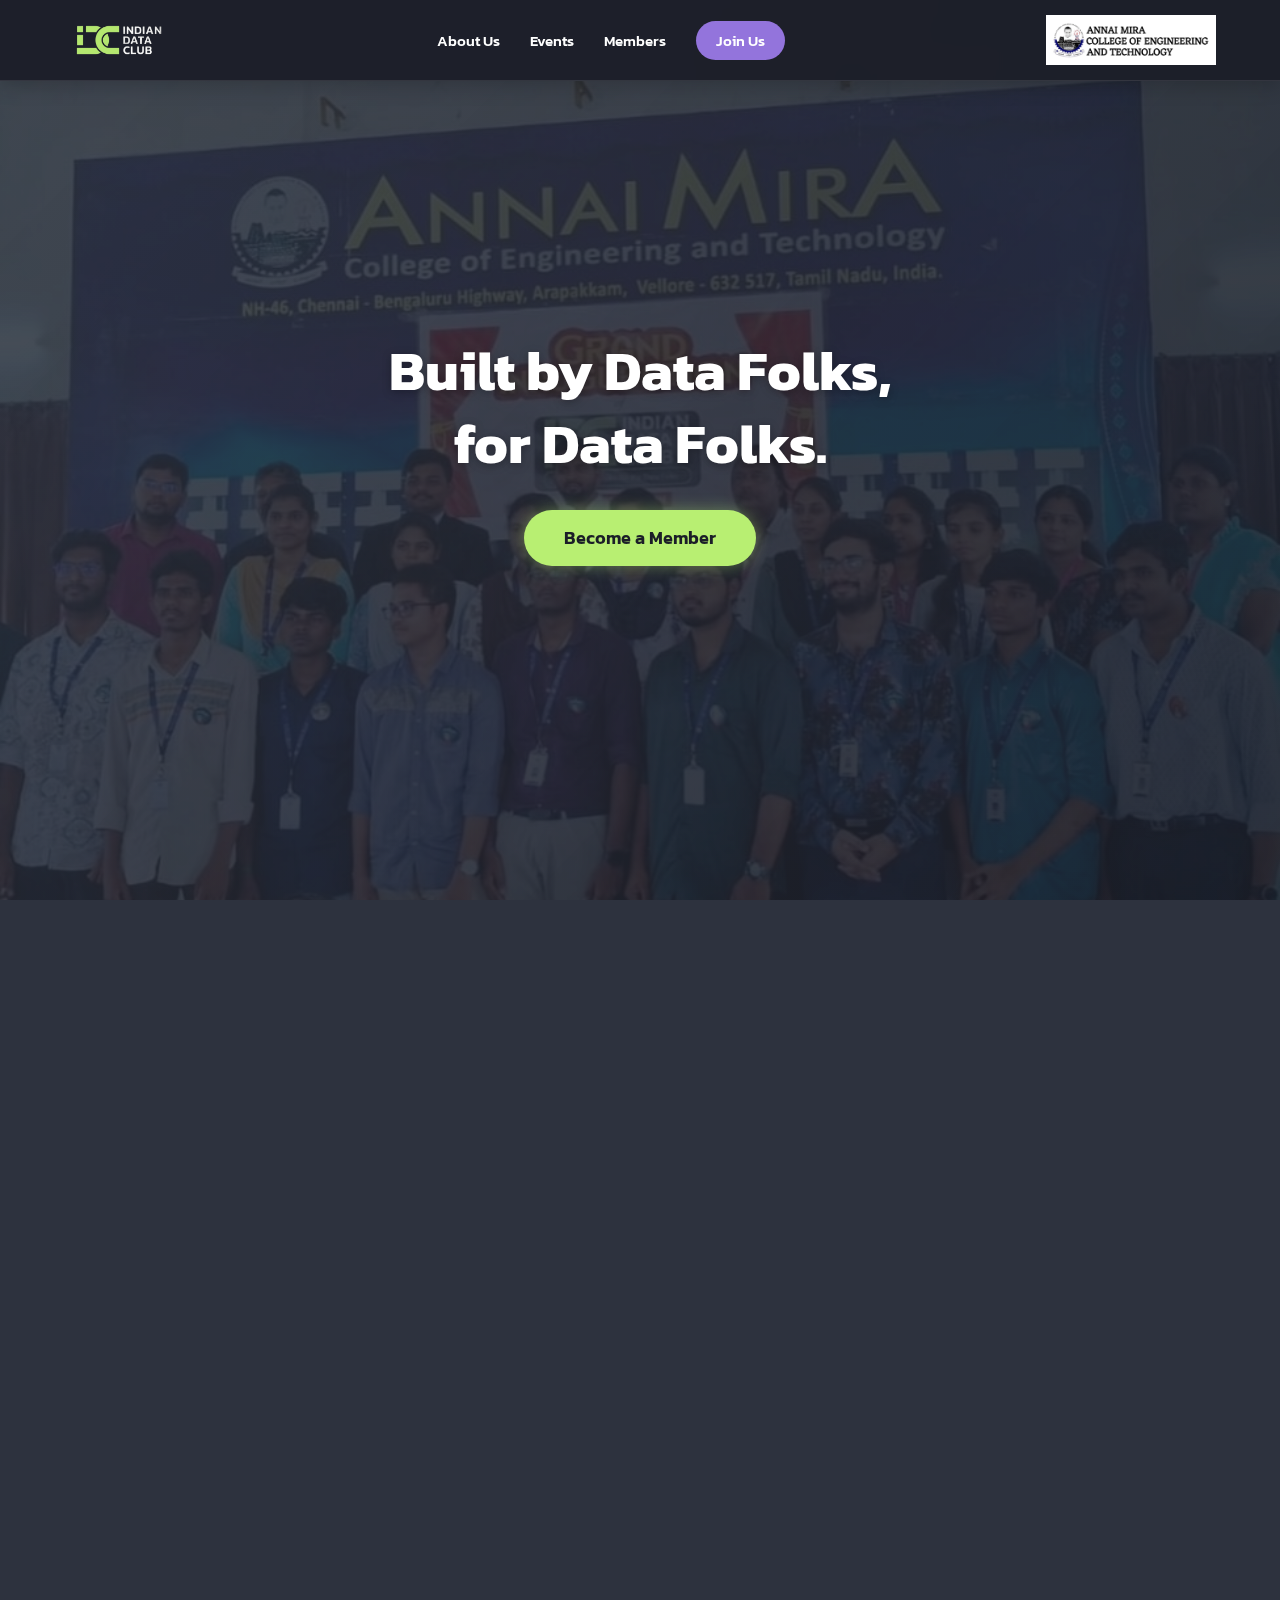
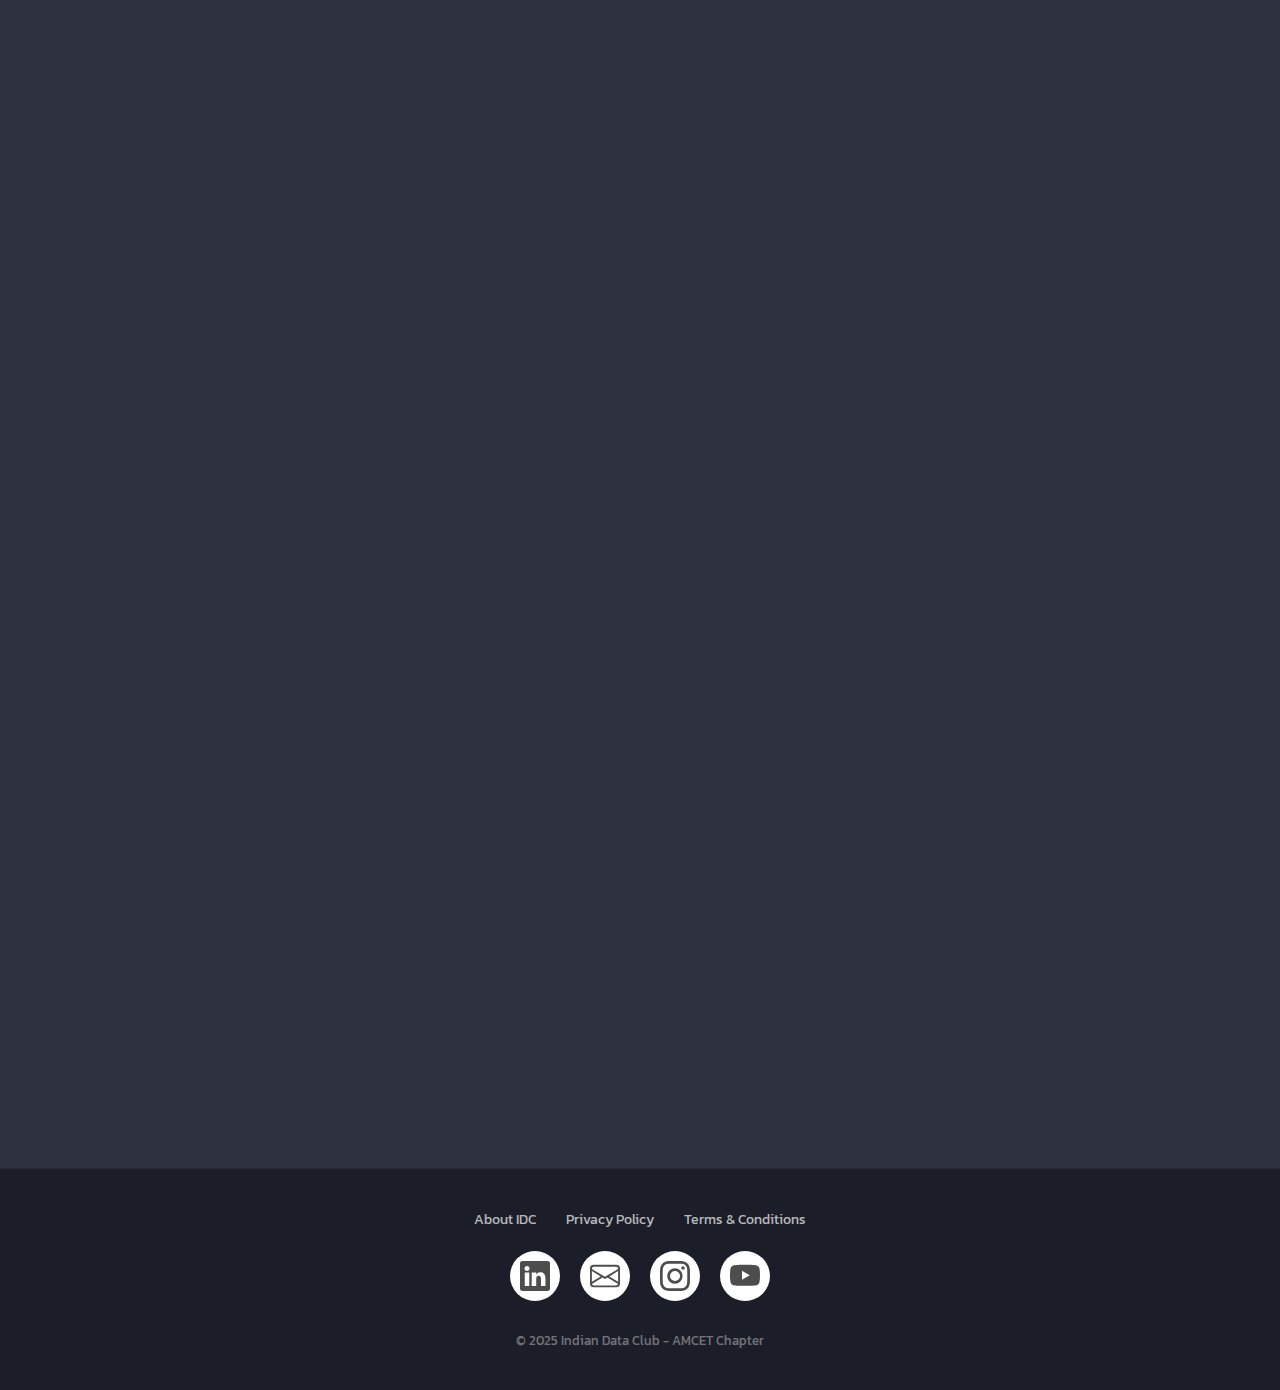
<file: index.html>
<!DOCTYPE html>
<html lang="en">

<head>
  <meta charset="UTF-8">
  <meta name="viewport" content="width=device-width, initial-scale=1.0">
  <title>IDC AMCET</title>
  <!-- Fonts -->
  <link rel="preconnect" href="https://fonts.googleapis.com">
  <link rel="preconnect" href="https://fonts.gstatic.com" crossorigin>
  <link href="https://fonts.googleapis.com/css2?family=Kanit:wght@300;400;500;700&display=swap" rel="stylesheet">
  <link rel="stylesheet" href="style.css">
</head>

<body>

  <!-- Navigation / Header -->
  <header id="main-header">
    <div class="header-container">
      <img src="main%20IDC%20log.png" alt="Indian Data Club Logo" class="brand-logo idc-logo">

      <nav class="floating-nav">
        <div class="menu-toggle" id="mobile-menu">
          <span class="bar"></span>
          <span class="bar"></span>
          <span class="bar"></span>
        </div>
        <ul class="nav-menu">
          <li><a href="#about">About Us</a></li>
          <li><a href="#events">Events</a></li>
          <li><a href="#members">Members</a></li>
          <li><a href="register.html" class="nav-cta">Join Us</a></li>
        </ul>
      </nav>

      <img src="clg%20log.jpg" alt="AMCET Logo" class="brand-logo clg-logo">
    </div>
  </header>

  <!-- Hero Section -->
  <section class="hero-section">
    <div class="hero-overlay"></div>
    <div class="hero-content">
      <h1 class="hero-title">Built by Data Folks,<br>for Data Folks.</h1>
      <a href="register.html" class="cta-button">Become a Member</a>
    </div>
  </section>

  <!-- About Section -->
  <section id="about" class="content-section fade-in-up" style="text-align: center;"> <!-- Centering title/text -->
    <div class="container">
      <h2 class="section-title">About Indian Data <span class="highlight-text">Club</span></h2>
      <p class="section-text" style="margin: 0 auto; text-align: left;">
        <!-- Keep paragraph left aligned or centered? Usually centered for this layout -->
        Indian Data Club is a community where data professionals and aspirants connect, learn, and grow together
        through discussions, events, and collaborative projects.
      </p>
    </div>
  </section>

  <!-- Announcement Section (Time Sensitive) -->
  <section id="announcement" class="content-section fade-in-up delay-100" style="display: none;">
    <!-- Hidden by default, JS reveals if active -->
    <div class="container">
      <h2 class="section-title">Latest <span class="highlight-text">Updates</span></h2>
      <div class="announcement-card">
        <div class="announcement-content">
          <h3>🚀 Upcoming Hackathon Registration Open!</h3>
          <p>Don't miss out on our biggest annual hackathon. Register now to secure your spot.</p>
          <div class="announcement-meta">
            <span class="expiry-date">Valid until: <span id="announce-date">Jan 10, 2026</span></span>
          </div>
        </div>
        <div class="announcement-actions">
          <a href="register.html" class="cta-button small">Register Now</a>
          <div class="tooltip-container">
            <div class="button-content">
              <span class="text">Share</span>
              <svg class="share-icon" xmlns="http://www.w3.org/2000/svg" viewBox="0 0 24 24" width="24" height="24">
                <path
                  d="M18 16.08c-.76 0-1.44.3-1.96.77L8.91 12.7c.05-.23.09-.46.09-.7s-.04-.47-.09-.7l7.05-4.11c.54.5 1.25.81 2.04.81 1.66 0 3-1.34 3-3s-1.34-3-3-3-3 1.34-3 3c0 .24.04.47.09.7L8.04 9.81C7.5 9.31 6.79 9 6 9c-1.66 0-3 1.34-3 3s1.34 3 3 3c.79 0 1.5-.31 2.04-.81l7.12 4.16c-.05.21-.08.43-.08.65 0 1.61 1.31 2.92 2.92 2.92s2.92-1.31 2.92-2.92c0-1.61-1.31-2.92-2.92-2.92zM18 4c.55 0 1 .45 1 1s-.45 1-1 1-1-.45-1-1 .45-1 1-1zM6 13c-.55 0-1-.45-1-1s.45-1 1-1 1 .45 1 1-.45 1-1 1zm12 7.02c-.55 0-1-.45-1-1s.45-1 1-1 1 .45 1 1-.45 1-1 1z">
                </path>
              </svg>
            </div>
            <div class="tooltip-content">
              <div class="social-icons">
                <a href="https://wa.me/?text=Check%20out%20IDC%20Happenings!" class="social-icon whatsapp"
                  target="_blank" aria-label="WhatsApp">
                  <svg xmlns="http://www.w3.org/2000/svg" viewBox="0 0 24 24" width="24" height="24">
                    <path
                      d="M17.472 14.382c-.297-.149-1.758-.867-2.03-.967-.273-.099-.471-.148-.67.15-.197.297-.767.966-.94 1.164-.173.199-.347.223-.644.075-.297-.15-1.255-.463-2.39-1.475-.883-.788-1.48-1.761-1.653-2.059-.173-.297-.018-.458.13-.606.134-.133.298-.347.446-.52.149-.174.198-.298.298-.497.099-.198.05-.371-.025-.52-.075-.149-.669-1.612-.916-2.207-.242-.579-.487-.5-.669-.51-.173-.008-.371-.01-.57-.01-.198 0-.52.074-.792.372-.272.297-1.04 1.016-1.04 2.479 0 1.462 1.065 2.875 1.213 3.074.149.198 2.096 3.2 5.077 4.487.709.306 1.262.489 1.694.625.712.227 1.36.195 1.871.118.571-.085 1.758-.719 2.006-1.413.248-.694.248-1.289.173-1.413-.074-.124-.272-.198-.57-.347m-5.421 7.403h-.004a9.87 9.87 0 01-5.031-1.378l-.361-.214-3.741.982.998-3.648-.235-.374a9.86 9.86 0 01-1.51-5.26c.001-5.45 4.436-9.884 9.888-9.884 2.64 0 5.122 1.03 6.988 2.898a9.825 9.825 0 012.893 6.994c-.003 5.45-4.437 9.884-9.885 9.884m8.413-18.297A11.815 11.815 0 0012.05 0C5.495 0 .16 5.335.157 11.892c0 2.096.547 4.142 1.588 5.945L.057 24l6.305-1.654a11.882 11.882 0 005.683 1.448h.005c6.554 0 11.89-5.335 11.893-11.893a11.821 11.821 0 00-3.48-8.413Z" />
                  </svg>
                </a>
                <a href="https://www.facebook.com/" class="social-icon facebook" target="_blank" aria-label="Facebook">
                  <svg xmlns="http://www.w3.org/2000/svg" viewBox="0 0 24 24" width="24" height="24">
                    <path
                      d="M24 12.073c0-6.627-5.373-12-12-12s-12 5.373-12 12c0 5.99 4.388 10.954 10.125 11.854v-8.385H7.078v-3.47h3.047V9.43c0-3.007 1.792-4.669 4.533-4.669 1.312 0 2.686.235 2.686.235v2.953H15.83c-1.491 0-1.956.925-1.956 1.874v2.25h3.328l-.532 3.47h-2.796v8.385C19.612 23.027 24 18.062 24 12.073z">
                    </path>
                  </svg>
                </a>
                <a href="https://www.linkedin.com/" class="social-icon linkedin" target="_blank" aria-label="LinkedIn">
                  <svg xmlns="http://www.w3.org/2000/svg" viewBox="0 0 24 24" width="24" height="24">
                    <path
                      d="M20.447 20.452h-3.554v-5.569c0-1.328-.027-3.037-1.852-3.037-1.853 0-2.136 1.445-2.136 2.939v5.667H9.351V9h3.414v1.561h.046c.477-.9 1.637-1.85 3.37-1.85 3.601 0 4.267 2.37 4.267 5.455v6.286zM5.337 7.433c-1.144 0-2.063-.926-2.063-2.065 0-1.138.92-2.063 2.063-2.063 1.14 0 2.064.925 2.064 2.063 0 1.139-.925 2.065-2.064 2.065zm1.782 13.019H3.555V9h3.564v11.452zM22.225 0H1.771C.792 0 0 .774 0 1.729v20.542C0 23.227.792 24 1.771 24h20.451C23.2 24 24 23.227 24 22.271V1.729C24 .774 23.2 0 22.222 0h.003z">
                    </path>
                  </svg>
                </a>
              </div>
            </div>
          </div>
        </div>
      </div>
    </div>
  </section>

  <!-- Events Section -->
  <section id="events" class="content-section fade-in-up delay-200">
    <div class="container">
      <h2 class="section-title"><span class="highlight-text">Events Gallery</span></h2>
    </div>

    <!-- Gallery Window -->
    <div class="gallery-layout-container">
      <div class="interactive-gallery-window" id="gallery-window-home">
        <div class="interactive-gallery-grid" id="gallery-grid-home">
          <!-- Unique Events -->
          <div class="gallery-card" data-event-title="Workshop Alpha"
            data-event-desc="A deep dive into fundamental data structures and algorithmic complexity.">
            <img src="1.jpg" alt="Workshop Alpha" class="card-image">
            <div class="card-number">1</div>
          </div>
          <div class="gallery-card" data-event-title="Lab Beta"
            data-event-desc="Building robust backend systems with modern microservices architecture.">
            <img src="2.jpg" alt="Lab Beta" class="card-image">
            <div class="card-number">2</div>
          </div>
          <div class="gallery-card" data-event-title="Session Gamma"
            data-event-desc="Exploring the ethical implications of artificial intelligence in society.">
            <img src="3.jpg" alt="Session Gamma" class="card-image">
            <div class="card-number">3</div>
          </div>
          <div class="gallery-card" data-event-title="Summit Delta"
            data-event-desc="Annual gathering of the brightest minds in data science and engineering.">
            <img src="4.jpg" alt="Summit Delta" class="card-image">
            <div class="card-number">4</div>
          </div>
          <div class="gallery-card" data-event-title="Workshop Epsilon"
            data-event-desc="Hands-on training session for scalable cloud infrastructure.">
            <img src="5.jpg" alt="Workshop Epsilon" class="card-image">
            <div class="card-number">5</div>
          </div>
          <div class="gallery-card" data-event-title="Talk Zeta"
            data-event-desc="A visionary talk on the future of decentralised data networks.">
            <img src="6.jpg" alt="Talk Zeta" class="card-image">
            <div class="card-number">6</div>
          </div>
          <div class="gallery-card" data-event-title="Event Eta"
            data-event-desc="Collaborative hackathon solving real-world climate data challenges.">
            <img src="img1.jpg" alt="Event Eta" class="card-image">
            <div class="card-number">7</div>
          </div>
          <div class="gallery-card" data-event-title="Session Theta"
            data-event-desc="Introduction to quantum computing and its impact on cryptography.">
            <img src="img2.jpg" alt="Session Theta" class="card-image">
            <div class="card-number">8</div>
          </div>
          <div class="gallery-card" data-event-title="Summit Iota"
            data-event-desc="Strategic summit for industry leaders in big data analytics.">
            <img src="img3.jpg" alt="Summit Iota" class="card-image">
            <div class="card-number">9</div>
          </div>
        </div>

        <!-- Scroll Indicator -->
        <div class="scroll-indicator" id="scroll-indicator">
          <span class="arrow-down"></span>
        </div>
      </div>

      <div class="event-info-side-panel" id="event-side-panel">
        <div class="side-panel-content" style="height: 100%; display: flex; flex-direction: column;">

          <div class="tracker-container noselect event-container-mode" style="flex: 1; perspective: 800px;">
            <div class="tracker-canvas">
              <div class="tr tr-1"></div>
              <div class="tr tr-2"></div>
              <div class="tr tr-3"></div>
              <div class="tr tr-4"></div>
              <div class="tr tr-5"></div>
              <div class="tr tr-6"></div>
              <div class="tr tr-7"></div>
              <div class="tr tr-8"></div>
              <div class="tr tr-9"></div>
              <div class="tr tr-10"></div>
              <div class="tr tr-11"></div>
              <div class="tr tr-12"></div>
              <div class="tr tr-13"></div>
              <div class="tr tr-14"></div>
              <div class="tr tr-15"></div>
              <div class="tr tr-16"></div>
              <div class="tr tr-17"></div>
              <div class="tr tr-18"></div>
              <div class="tr tr-19"></div>
              <div class="tr tr-20"></div>
              <div class="tr tr-21"></div>
              <div class="tr tr-22"></div>
              <div class="tr tr-23"></div>
              <div class="tr tr-24"></div>
              <div class="tr tr-25"></div>
              <div class="tracker-card event-card-mode">
                <h2 id="panel-event-title">Select an Event</h2>
                <p id="panel-event-desc">Hover over a card to see details about the event.</p>
                <div class="panel-image-container">
                  <img src="img1.jpg" id="panel-event-image" alt="Event Image">
                </div>
              </div>
            </div>
          </div>

          <a href="happenings.html" class="cta-button" style="margin-top: 15px; position: relative; z-index: 201;">View
            Full Gallery</a>
        </div>
      </div>
    </div>
  </section>

  <!-- Members Section -->
  <section id="members" class="content-section fade-in-up delay-300" style="text-align: center;">
    <div class="container">
      <h2 class="section-title">Key <span class="highlight-text">Members</span></h2>
      <div class="members-grid">
        <div class="member-card-new">
          <div class="imge">
            <div class="Usericon">
              <img src="prudhvibro.jfif" alt="Prudhvi Narayana Bandaru">
            </div>
            <p class="UserName">P.N. Bandaru</p>
            <p class="Id">Founder</p>
          </div>
          <div class="Description">
            Visionary leader and founder of Indian Data Club at AMCET. Focused on building a strong data community.
          </div>
          <div class="social-media">
            <a href="https://linkedin.com/" aria-label="LinkedIn">
              <svg viewBox="0 0 448 512" xmlns="http://www.w3.org/2000/svg">
                <path
                  d="M100.28 448H7.4V148.9h92.88zM53.79 108.1C24.09 108.1 0 83.5 0 53.8a53.79 53.79 0 0 1 107.58 0c0 29.7-24.1 54.3-53.79 54.3zM447.9 448h-92.68V302.4c0-34.7-.7-79.2-48.29-79.2-48.29 0-55.69 37.7-55.69 76.7V448h-92.78V148.9h89.08v40.8h1.3c12.4-23.5 42.69-48.3 87.88-48.3 94 0 111.28 61.9 111.28 142.3V448z">
                </path>
              </svg>
            </a>
            <a href="https://facebook.com/" aria-label="Facebook">
              <svg viewBox="0 0 512 512" xmlns="http://www.w3.org/2000/svg">
                <path
                  d="M504 256C504 119 393 8 256 8S8 119 8 256c0 123.78 90.69 226.38 209.25 245V327.69h-63V256h63v-54.64c0-62.15 37-96.48 93.67-96.48 27.14 0 55.52 4.84 55.52 4.84v61h-31.28c-30.8 0-40.41 19.12-40.41 38.73V256h68.78l-11 71.69h-57.78V501C413.31 482.38 504 379.78 504 256z">
                </path>
              </svg>
            </a>
          </div>
        </div>

        <div class="member-card-new">
          <div class="imge">
            <div class="Usericon">
              <img src="prasanthsir.jfif" alt="Prasanth Ram R">
            </div>
            <p class="UserName">Prasanth Ram</p>
            <p class="Id">Director</p>
          </div>
          <div class="Description">
            Guiding the club's strategic direction and fostering engagement with industry experts.
          </div>
          <div class="social-media">
            <a href="https://linkedin.com/" aria-label="LinkedIn">
              <svg viewBox="0 0 448 512" xmlns="http://www.w3.org/2000/svg">
                <path
                  d="M100.28 448H7.4V148.9h92.88zM53.79 108.1C24.09 108.1 0 83.5 0 53.8a53.79 53.79 0 0 1 107.58 0c0 29.7-24.1 54.3-53.79 54.3zM447.9 448h-92.68V302.4c0-34.7-.7-79.2-48.29-79.2-48.29 0-55.69 37.7-55.69 76.7V448h-92.78V148.9h89.08v40.8h1.3c12.4-23.5 42.69-48.3 87.88-48.3 94 0 111.28 61.9 111.28 142.3V448z">
                </path>
              </svg>
            </a>
            <a href="https://facebook.com/" aria-label="Facebook">
              <svg viewBox="0 0 512 512" xmlns="http://www.w3.org/2000/svg">
                <path
                  d="M504 256C504 119 393 8 256 8S8 119 8 256c0 123.78 90.69 226.38 209.25 245V327.69h-63V256h63v-54.64c0-62.15 37-96.48 93.67-96.48 27.14 0 55.52 4.84 55.52 4.84v61h-31.28c-30.8 0-40.41 19.12-40.41 38.73V256h68.78l-11 71.69h-57.78V501C413.31 482.38 504 379.78 504 256z">
                </path>
              </svg>
            </a>
          </div>
        </div>

        <div class="member-card-new">
          <div class="imge">
            <div class="Usericon">
              <img src="pavithra.png" alt="Pavithra">
            </div>
            <p class="UserName">Pavithra</p>
            <p class="Id">Faculty Advisor</p>
          </div>
          <div class="Description">
            Providing academic mentorship and bridging the gap between students and the faculty body.
          </div>
          <div class="social-media">
            <a href="https://linkedin.com/" aria-label="LinkedIn">
              <svg viewBox="0 0 448 512" xmlns="http://www.w3.org/2000/svg">
                <path
                  d="M100.28 448H7.4V148.9h92.88zM53.79 108.1C24.09 108.1 0 83.5 0 53.8a53.79 53.79 0 0 1 107.58 0c0 29.7-24.1 54.3-53.79 54.3zM447.9 448h-92.68V302.4c0-34.7-.7-79.2-48.29-79.2-48.29 0-55.69 37.7-55.69 76.7V448h-92.78V148.9h89.08v40.8h1.3c12.4-23.5 42.69-48.3 87.88-48.3 94 0 111.28 61.9 111.28 142.3V448z">
                </path>
              </svg>
            </a>
            <a href="https://facebook.com/" aria-label="Facebook">
              <svg viewBox="0 0 512 512" xmlns="http://www.w3.org/2000/svg">
                <path
                  d="M504 256C504 119 393 8 256 8S8 119 8 256c0 123.78 90.69 226.38 209.25 245V327.69h-63V256h63v-54.64c0-62.15 37-96.48 93.67-96.48 27.14 0 55.52 4.84 55.52 4.84v61h-31.28c-30.8 0-40.41 19.12-40.41 38.73V256h68.78l-11 71.69h-57.78V501C413.31 482.38 504 379.78 504 256z">
                </path>
              </svg>
            </a>
          </div>
        </div>
      </div>

      <div style="text-align: center; margin-top: 40px;">
        <a href="members.html" class="cta-button" style="padding: 12px 30px; font-size: 1rem;">Explore more
          members</a>
      </div>
    </div>
  </section>

  <!-- Footer -->
  <footer class="main-footer">
    <div class="container footer-content">
      <div class="footer-links">
        <a href="#about">About IDC</a>
        <a href="#privacy">Privacy Policy</a>
        <a href="#terms">Terms & Conditions</a>
      </div>

      <ul class="example-2">
        <li class="icon-content">
          <a href="https://linkedin.com/" aria-label="LinkedIn" data-social="linkedin">
            <div class="filled"></div>
            <svg xmlns="http://www.w3.org/2000/svg" width="16" height="16" fill="currentColor" class="bi bi-linkedin"
              viewBox="0 0 16 16" xml:space="preserve">
              <path
                d="M0 1.146C0 .513.526 0 1.175 0h13.65C15.474 0 16 .513 16 1.146v13.708c0 .633-.526 1.146-1.175 1.146H1.175C.526 16 0 15.487 0 14.854zm4.943 12.248V6.169H2.542v7.225zm-1.2-8.212c.837 0 1.358-.554 1.358-1.248-.015-.709-.52-1.248-1.342-1.248S2.4 3.226 2.4 3.934c0 .694.521 1.248 1.327 1.248zm4.908 8.212V9.359c0-.216.016-.432.08-.586.173-.431.568-.878 1.232-.878.869 0 1.216.662 1.216 1.634v3.865h2.401V9.25c0-2.22-1.184-3.252-2.764-3.252-1.274 0-1.845.7-2.165 1.193v.025h-.016l.016-.025V6.169h-2.4c.03.678 0 7.225 0 7.225z"
                fill="currentColor"></path>
            </svg>
          </a>
          <div class="tooltip">LinkedIn</div>
        </li>
        <li class="icon-content">
          <a href="mailto:amcetidc@gmail.com" aria-label="Email" data-social="email">
            <div class="filled" style="background-color: var(--highlight-color);"></div>
            <svg xmlns="http://www.w3.org/2000/svg" width="16" height="16" fill="currentColor" class="bi bi-envelope"
              viewBox="0 0 16 16">
              <path
                d="M0 4a2 2 0 0 1 2-2h12a2 2 0 0 1 2 2v8a2 2 0 0 1-2 2H2a2 2 0 0 1-2-2V4Zm2-1a1 1 0 0 0-1 1v.217l7 4.2 7-4.2V4a1 1 0 0 0-1-1H2Zm13 2.383-4.708 2.825L15 11.105V5.383Zm-.034 6.876-5.64-3.471L8 9.583l-1.326-.795-5.64 3.47A1 1 0 0 0 2 13h12a1 1 0 0 0 .966-.741ZM1 11.105l4.708-2.897L1 5.383v5.722Z" />
            </svg>
          </a>
          <div class="tooltip">Email</div>
        </li>
        <li class="icon-content">
          <a href="https://www.instagram.com/idc.amcet?igsh=bmc3OWcxMGJ1ZG1u" aria-label="Instagram"
            data-social="instagram" target="_blank">
            <div class="filled"></div>
            <svg xmlns="http://www.w3.org/2000/svg" width="16" height="16" fill="currentColor" class="bi bi-instagram"
              viewBox="0 0 16 16" xml:space="preserve">
              <path
                d="M8 0C5.829 0 5.556.01 4.703.048 3.85.088 3.269.222 2.76.42a3.9 3.9 0 0 0-1.417.923A3.9 3.9 0 0 0 .42 2.76C.222 3.268.087 3.85.048 4.7.01 5.555 0 5.827 0 8.001c0 2.172.01 2.444.048 3.297.04.852.174 1.433.372 1.942.205.526.478.972.923 1.417.444.445.89.719 1.416.923.51.198 1.09.333 1.942.372C5.555 15.99 5.827 16 8 16s2.444-.01 3.298-.048c.851-.04 1.434-.174 1.943-.372a3.9 3.9 0 0 0 1.416-.923c.445-.445.718-.891.923-1.417.197-.509.332-1.09.372-1.942C15.99 10.445 16 10.173 16 8s-.01-2.445-.048-3.299c-.04-.851-.175-1.433-.372-1.941a3.9 3.9 0 0 0-.923-1.417A3.9 3.9 0 0 0 13.24.42c-.51-.198-1.092-.333-1.943-.372C10.443.01 10.172 0 7.998 0zm-.717 1.442h.718c2.136 0 2.389.007 3.232.046.78.035 1.204.166 1.486.275.373.145.64.319.92.599s.453.546.598.92c.11.281.24.705.275 1.485.039.843.047 1.096.047 3.231s-.008 2.389-.047 3.232c-.035.78-.166 1.203-.275 1.485a2.5 2.5 0 0 1-.599.919c-.28.28-.546.453-.92.598-.28.11-.704.24-1.485.276-.843.038-1.096.047-3.232.047s-2.39-.009-3.233-.047c-.78-.036-1.203-.166-1.485-.276a2.5 2.5 0 0 1-.92-.598 2.5 2.5 0 0 1-.6-.92c-.109-.281-.24-.705-.275-1.485-.038-.843-.046-1.096-.046-3.233s.008-2.388.046-3.231c.036-.78.166-1.204.276-1.486.145-.373.319-.64.599-.92s.546-.453.92-.598c.282-.11.705-.24 1.485-.276.738-.034 1.024-.044 2.515-.045zm4.988 1.328a.96.96 0 1 0 0 1.92.96.96 0 0 0 0-1.92m-4.27 1.122a4.109 4.109 0 1 0 0 8.217 4.109 4.109 0 0 0 0-8.217m0 1.441a2.667 2.667 0 1 1 0 5.334 2.667 2.667 0 0 1 0-5.334"
                fill="currentColor"></path>
            </svg>
          </a>
          <div class="tooltip">Instagram</div>
        </li>
        <li class="icon-content">
          <a href="https://youtube.com/" aria-label="Youtube" data-social="youtube">
            <div class="filled"></div>
            <svg xmlns="http://www.w3.org/2000/svg" width="16" height="16" fill="currentColor" class="bi bi-youtube"
              viewBox="0 0 16 16" xml:space="preserve">
              <path
                d="M8.051 1.999h.089c.822.003 4.987.033 6.11.335a2.01 2.01 0 0 1 1.415 1.42c.101.38.172.883.22 1.402l.01.104.022.26.008.104c.065.914.073 1.77.074 1.957v.075c-.001.194-.01 1.108-.082 2.06l-.008.105-.009.104c-.05.572-.124 1.14-.235 1.558a2.01 2.01 0 0 1-1.415 1.42c-1.16.312-5.569.334-6.18.335h-.142c-.309 0-1.587-.006-2.927-.052l-.17-.006-.087-.004-.171-.007-.171-.007c-1.11-.049-2.167-.128-2.654-.26a2.01 2.01 0 0 1-1.415-1.419c-.111-.417-.185-.986-.235-1.558L.09 9.82l-.008-.104A31 31 0 0 1 0 7.68v-.123c.002-.215.01-.958.064-1.778l.007-.103.003-.052.008-.104.022-.26.01-.104c.048-.519.119-1.023.22-1.402a2.01 2.01 0 0 1 1.415-1.42c.487-.13 1.544-.21 2.654-.26l.17-.007.172-.006.086-.003.171-.007A100 100 0 0 1 7.858 2zM6.4 5.209v4.818l4.157-2.408z"
                fill="currentColor"></path>
            </svg>
          </a>
          <div class="tooltip">Youtube</div>
        </li>
      </ul>
      <p class="copyright">&copy; 2025 Indian Data Club - AMCET Chapter</p>
    </div>
  </footer>

  <script src="script.js"></script>
</body>


</html>
</file>
<file: style.css>
/* CSS Reset & Variables */
:root {
    --bg-color: #2D323E;
    --base-color: #1B1E28;
    --highlight-color: #B8EF72;
    --accent-color: #9374DC;
    --text-color: #FFFFFF;

    --font-primary: 'Kanit', sans-serif;

    --spacing-sm: 10px;
    --spacing-md: 20px;
    --spacing-lg: 40px;
    --spacing-xl: 80px;
}

* {
    margin: 0;
    padding: 0;
    box-sizing: border-box;
}

body {
    background-color: var(--bg-color);
    color: var(--text-color);
    font-family: var(--font-primary);
    line-height: 1.5;
    overflow-x: hidden;
}

a {
    text-decoration: none;
    color: var(--text-color);
    transition: color 0.3s ease;
}

ul {
    list-style: none;
}

/* Typography */
h1,
h2,
h3 {
    font-weight: 700;
    line-height: 1.3;
}

h1 {
    font-size: 3.5rem;
}

h2 {
    font-size: 2.5rem;
    color: var(--text-color);
    /* Changed to white */
    margin-bottom: var(--spacing-md);
}

.section-title {
    text-align: center;
    position: relative;
    display: inline-block;
}

/* Highlight class for the green text and brush underline */
.highlight-text {
    color: var(--highlight-color);
    position: relative;
    display: inline-block;
    z-index: 1;
}

.highlight-text::after {
    content: '';
    position: absolute;
    bottom: -5px;
    /* Adjust as needed */
    left: 0;
    width: 100%;
    height: 15px;
    /* Height of the brush stroke */
    z-index: -1;
    background-repeat: no-repeat;
    background-size: 100% 100%;
    /* Simple SVG Brush Stroke Simulation */
    background-image: url("data:image/svg+xml,%3Csvg viewBox='0 0 200 20' preserveAspectRatio='none' xmlns='http://www.w3.org/2000/svg'%3E%3Cpath d='M5,15 Q50,20 90,12 T190,8' stroke='%23B8EF72' stroke-width='5' fill='none' stroke-linecap='round' /%3E%3C/svg%3E");
}

p {
    font-weight: 400;
    font-size: 1.1rem;
    color: rgba(255, 255, 255, 0.9);
}

/* Header & Navigation */
/* Header & Navigation */
#main-header {
    position: fixed;
    top: 0;
    left: 0;
    width: 100%;
    z-index: 1000;
    display: flex;
    align-items: center;
    padding: 15px 5%;
    background: rgba(27, 30, 40, 0.95);
    backdrop-filter: blur(12px);
    border-bottom: 1px solid rgba(255, 255, 255, 0.1);
    box-shadow: 0 4px 20px rgba(0, 0, 0, 0.2);
    transition: all 0.3s ease;
}

.header-container {
    display: flex;
    align-items: center;
    justify-content: space-between;
    width: 100%;
    max-width: 1400px;
    /* Limit content width on very large screens */
    margin: 0 auto;
}

.brand-logo {
    height: 50px;
    width: auto;
    object-fit: contain;
}

/* Nav Container - Reset floating styles */
.floating-nav {
    background: transparent;
    padding: 0;
    border: none;
    box-shadow: none;
    border-radius: 0;
}

.floating-nav:hover {
    background: transparent;
    transform: none;
    box-shadow: none;
}

.floating-nav ul {
    display: flex;
    gap: 30px;
    align-items: center;
}

.floating-nav a {
    font-weight: 500;
    font-size: 0.95rem;
    position: relative;
}

.floating-nav a:hover {
    color: var(--highlight-color);
}

.nav-cta {
    background-color: var(--accent-color);
    padding: 8px 20px;
    border-radius: 20px;
    color: white !important;
    transition: background-color 0.3s ease, transform 0.2s ease;
}

.nav-cta:hover {
    background-color: #7a5bc5;
    /* Slightly darker purple */
    transform: scale(1.05);
}

/* Hero Section */
.hero-section {
    height: 100vh;
    width: 100%;
    position: relative;
    display: flex;
    align-items: center;
    justify-content: center;
    /* Centered visually for impact */
    text-align: center;
    background-image: url('IMG-20250825-WA0075.jpg');
    /* Using the larger PNG */
    background-size: cover;
    background-position: center;
    background-repeat: no-repeat;
}

/* Fallback/Overlay if image is busy */
.hero-overlay {
    position: absolute;
    top: 0;
    left: 0;
    width: 100%;
    height: 100%;
    background: linear-gradient(135deg, rgba(45, 50, 62, 0.85) 0%, rgba(27, 30, 40, 0.9) 100%);
    z-index: 1;
}

.hero-content {
    position: relative;
    z-index: 2;
    max-width: 800px;
    padding: 0 20px;
    animation: fadeInUp 1s ease-out;
}

.hero-title {
    font-weight: 700;
    margin-bottom: 30px;
    text-shadow: 0 2px 10px rgba(0, 0, 0, 0.3);
}

.cta-button {
    display: inline-block;
    background-color: var(--highlight-color);
    color: var(--base-color);
    /* Dark text on lime green */
    font-weight: 600;
    padding: 15px 40px;
    border-radius: 50px;
    font-size: 1.1rem;
    box-shadow: 0 0 15px rgba(184, 239, 114, 0.4);
    transition: all 0.3s ease;
}

.cta-button:hover {
    background-color: #a3d965;
    transform: translateY(-3px);
    box-shadow: 0 0 25px rgba(184, 239, 114, 0.6);
    color: var(--base-color);
}

/* Content Sections */
.content-section {
    padding: var(--spacing-xl) 20px;
    background-color: var(--bg-color);
}

.container {
    max-width: 1200px;
    margin: 0 auto;
}

.section-text {
    max-width: 800px;
    font-size: 1.25rem;
    line-height: 1.6;
}

/* Footer */
.main-footer {
    background-color: var(--base-color);
    padding: var(--spacing-lg) 20px;
    margin-top: auto;
    border-top: 1px solid rgba(255, 255, 255, 0.05);
}

.footer-content {
    display: flex;
    flex-direction: column;
    align-items: center;
    gap: 20px;
    text-align: center;
}

.footer-links {
    display: flex;
    gap: 30px;
    flex-wrap: wrap;
    justify-content: center;
}

.footer-links a {
    color: rgba(255, 255, 255, 0.7);
    font-size: 0.9rem;
}

.footer-links a:hover {
    color: var(--highlight-color);
}

.copyright {
    color: rgba(255, 255, 255, 0.4);
    font-size: 0.8rem;
    margin-top: 10px;
}

/* Animations */
@keyframes fadeInUp {
    from {
        opacity: 0;
        transform: translateY(30px);
    }

    to {
        opacity: 1;
        transform: translateY(0);
    }
}

/* Responsive */
/* Responsive Mobile Menu */
.menu-toggle {
    display: none;
    cursor: pointer;
    flex-direction: column;
    gap: 5px;
}

.bar {
    display: block;
    width: 25px;
    height: 3px;
    background-color: var(--text-color);
    border-radius: 3px;
    transition: all 0.3s ease;
}

@media (max-width: 768px) {
    #main-header {
        padding: 10px 20px;
    }

    .header-container {
        justify-content: space-between;
        /* Ensure specific items aligned correctly */
    }

    /* Reorder for Mobile: Logo(1) - College(2) - Menu(3) */
    .idc-logo {
        order: 1;
    }

    .clg-logo {
        order: 2;
        margin-right: 60px;
        /* Reduced from 600px to prevent pushing off-screen */
        margin-left: 15px;
        height: 50px;
        /* Increased from 40px for better visibility */
    }

    /* Push toggle to far right */
    .floating-nav {
        order: 3;
    }

    .brand-logo {
        height: 40px;
        /* Slightly smaller logos on mobile */
    }

    .menu-toggle {
        display: flex;
    }

    /* Hide the list by default on mobile */
    .floating-nav .nav-menu {
        display: none;
        flex-direction: column;
        position: fixed;
        /* Fixed to viewport */
        top: 70px;
        /* Below fixed header */
        left: 0;
        width: 100%;
        background: rgba(27, 30, 40, 0.98);
        backdrop-filter: blur(15px);
        padding: 20px 0;
        border-bottom: 1px solid rgba(255, 255, 255, 0.1);
        z-index: 1001;
        /* Ensure it's above everything */
        box-shadow: 0 10px 30px rgba(0, 0, 0, 0.5);
        max-width: none;
        /* Reset max-width */
        border-radius: 0;
        /* Full width means no corners usually */
        transform: none;
        /* Reset center transform */
    }

    .floating-nav .nav-menu li {
        width: 100%;
        text-align: center;
        padding: 15px 0;
    }

    .floating-nav .nav-menu.active {
        display: flex;
        animation: slideDownMobile 0.3s ease forwards;
    }

    @keyframes slideDownMobile {
        from {
            opacity: 0;
            transform: translateY(-20px);
        }

        to {
            opacity: 1;
            transform: translateY(0);
        }
    }

    .nav-menu li {
        width: 100%;
        text-align: center;
        padding: 15px 0;
        border-bottom: 1px solid rgba(255, 255, 255, 0.05);
    }

    .nav-menu li:last-child {
        border-bottom: none;
        padding-top: 20px;
    }

    /* Hamburger Animation when Active */
    .menu-toggle.active .bar:nth-child(1) {
        transform: translateY(8px) rotate(45deg);
    }

    .menu-toggle.active .bar:nth-child(2) {
        opacity: 0;
    }

    .menu-toggle.active .bar:nth-child(3) {
        transform: translateY(-8px) rotate(-45deg);
    }
}

@keyframes slideDown {
    from {
        opacity: 0;
        transform: translateX(-50%) translateY(-20px);
    }

    to {
        opacity: 1;
        transform: translateX(-50%) translateY(0);
    }
}

/* Members Section */
.members-grid {
    display: grid;
    grid-template-columns: repeat(auto-fit, minmax(220px, 1fr));
    /* Adjusted for the new fixed-width cards */
    gap: 30px;
    margin-top: 40px;
    margin-bottom: 40px;
    justify-items: center;
    /* Center cards in grid cells */
}

/* From Uiverse.io by 1osm - Modified for IDC AMCET */
.member-card-new {
    width: 240px;
    height: 340px;
    background: var(--base-color);
    box-shadow: 7px 5px 20px rgba(0, 0, 0, 0.4);
    border-radius: 15px;
    overflow: hidden;
    position: relative;
    transition: transform 0.3s ease, box-shadow 0.3s ease;
    border: 1px solid rgba(255, 255, 255, 0.05);
}

.member-card-new:hover {
    transform: translateY(-10px);
    box-shadow: 0 15px 35px rgba(0, 0, 0, 0.5);
    border-color: var(--highlight-color);
}

.member-card-new .imge {
    height: 80px;
    background-color: var(--highlight-color);
    position: relative;
}

.member-card-new .Usericon {
    background-color: #414141;
    position: absolute;
    top: 15px;
    left: 15px;
    width: 80px;
    /* Increased from 60px */
    height: 80px;
    /* Increased from 60px */
    border-radius: 12px;
    overflow: hidden;
    border: 2px solid var(--base-color);
    z-index: 2;
}

.member-card-new .Usericon img {
    width: 100%;
    height: 100%;
    object-fit: cover;
}

.member-card-new .UserName {
    background-color: rgba(65, 65, 65, 0.9);
    width: auto;
    min-width: 80px;
    height: auto;
    padding: 4px 8px;
    border-radius: 5px;
    color: #fff;
    font-size: 13px;
    font-weight: bold;
    position: absolute;
    top: 20px;
    left: 105px;
    /* Shifted right to accommodate larger icon */
    white-space: nowrap;
}

.member-card-new .Id {
    background-color: rgba(65, 65, 65, 0.9);
    width: auto;
    min-width: 100px;
    height: auto;
    padding: 4px 8px;
    border-radius: 5px;
    color: var(--highlight-color);
    font-size: 10px;
    font-weight: 600;
    position: absolute;
    top: 52px;
    /* Increased top to add gap between name and designation */
    left: 105px;
    /* Shifted right to accommodate larger icon */
    text-transform: uppercase;
    letter-spacing: 0.5px;
}

.member-card-new .Description {
    background-color: rgba(255, 255, 255, 0.03);
    margin: 10px;
    padding: 15px;
    width: calc(100% - 20px);
    height: 140px;
    border-radius: 8px;
    font-size: 0.85rem;
    color: rgba(255, 255, 255, 0.8);
    line-height: 1.4;
    display: flex;
    align-items: center;
    justify-content: center;
    text-align: center;
}

/* Social Media Section */
.member-card-new .social-media {
    position: absolute;
    bottom: 0px;
    left: 0;
    width: 100%;
    padding-bottom: 12px;
    display: flex;
    justify-content: center;
    align-items: center;
}

.member-card-new .social-media:before {
    content: " ";
    display: block;
    width: 80%;
    height: 1px;
    position: absolute;
    top: 0;
    background: rgba(255, 255, 255, 0.1);
}

.member-card-new .social-media a {
    margin: 0 10px;
    text-decoration: none;
    color: inherit;
    transition: transform 0.2s ease;
}

.member-card-new .social-media a:hover {
    transform: scale(1.2);
}

.member-card-new .social-media a svg {
    color: var(--highlight-color);
    width: 24px;
    height: 24px;
    fill: currentColor;
}

/* Members Table (Full List) */
.table-container {
    overflow-x: auto;
    margin-top: 40px;
    background: rgba(255, 255, 255, 0.05);
    border-radius: 20px;
    padding: 20px;
    border: 1px solid rgba(255, 255, 255, 0.1);
}

.members-table {
    width: 100%;
    border-collapse: collapse;
    /* Removed min-width to prevent overflow/cutting off on mobile */
}

.members-table th,
.members-table td {
    text-align: left;
    padding: 15px 20px;
    border-bottom: 1px solid rgba(255, 255, 255, 0.05);
    word-wrap: break-word;
    /* Ensure long titles wrap */
}

.members-table th {
    color: var(--highlight-color);
    font-weight: 600;
    text-transform: uppercase;
    font-size: 0.9rem;
    width: 50%;
    /* Distribute width roughly equally */
}

@media (max-width: 768px) {

    .members-table th,
    .members-table td {
        padding: 12px 10px;
        /* Reduce padding on mobile */
        font-size: 0.9rem;
    }
}

/* Events Section */
.events-grid {
    display: grid;
    grid-template-columns: repeat(auto-fit, minmax(280px, 1fr));
    gap: 30px;
    margin-top: 40px;
    margin-bottom: 40px;
}

.event-card {
    border-radius: 20px;
    overflow: hidden;
    position: relative;
    box-shadow: 0 10px 20px rgba(0, 0, 0, 0.3);
    transition: transform 0.3s ease;
    aspect-ratio: 4/3;
}

.event-card:hover {
    transform: translateY(-5px);
}

.event-card img {
    width: 100%;
    height: 100%;
    object-fit: cover;
}

/* Happenings / Gallery Page */
.gallery-grid {
    display: grid;
    grid-template-columns: repeat(auto-fit, minmax(300px, 1fr));
    gap: 20px;
    margin-top: 40px;
}

.gallery-item {
    border-radius: 15px;
    overflow: hidden;
    box-shadow: 0 5px 15px rgba(0, 0, 0, 0.2);
    transition: transform 0.3s ease;
}

.gallery-item:hover {
    transform: scale(1.02);
}

.gallery-item img {
    width: 100%;
    height: 100%;
    object-fit: cover;
    display: block;
}

.members-table tr:hover {
    background-color: rgba(255, 255, 255, 0.03);
}

.members-table tr:last-child td {
    border-bottom: none;
}

/* Interactive Gallery */



/* Interactive Gallery - Centered Grid & Scroll */
.gallery-layout-container {
    display: flex;
    justify-content: center;
    align-items: flex-start;
    /* Align top so side panel stays up */
    gap: 40px;
    width: 95%;
    max-width: 1400px;
    margin: 0 auto;
    padding: 20px;
    position: relative;
    /* Removed 3D transforms */
}

.interactive-gallery-window {
    width: 60%;
    height: 600px;
    /* Fixed height for scroll */
    overflow-y: auto;
    /* Scrollable */
    position: relative;
    background: transparent;
    border-radius: 20px;
    padding-right: 10px;
    /* Space for scrollbar */
    /* Hide scrollbar for Chrome/Safari/Opera */
    scrollbar-width: none;
    /* Firefox */
    -ms-overflow-style: none;
    /* IE 10+ */
}

.interactive-gallery-window::-webkit-scrollbar {
    display: none;
    /* Chrome/Safari/Webkit */
}

.interactive-gallery-grid {
    display: grid;
    grid-template-columns: repeat(auto-fill, minmax(180px, 1fr));
    gap: 20px;
    padding-bottom: 60px;
    /* Space for arrow */
    width: 100%;
    /* Removed 3D transforms */
}

.gallery-card {
    background: rgba(255, 255, 255, 0.05);
    backdrop-filter: blur(10px);
    border: 1px solid rgba(255, 255, 255, 0.1);
    border-radius: 15px;
    position: relative;
    overflow: hidden;
    display: flex;
    align-items: center;
    justify-content: center;
    aspect-ratio: 2/3;
    /* Standard poster format */
    transition: all 0.4s cubic-bezier(0.25, 0.8, 0.25, 1);
    cursor: pointer;
}

.gallery-card img {
    width: 100%;
    height: 100%;
    object-fit: fill;
    /* Ensure full image is visible, might stretch slightly if not 2:3, or use cover if ratio is exact */
    opacity: 0.8;
    transition: opacity 0.3s ease;
}

/* Focal Effect: Dim others when one is hovered */
.interactive-gallery-grid:hover .gallery-card:not(:hover) {
    opacity: 0.3;
    filter: blur(2px);
    transform: scale(0.95);
}

.gallery-card:hover {
    transform: scale(1.05);
    z-index: 10;
    border-color: var(--highlight-color);
    box-shadow: 0 10px 30px rgba(0, 0, 0, 0.5);
    opacity: 1;
    filter: none;
}

.gallery-card:hover img {
    opacity: 1;
}

.card-number {
    position: absolute;
    bottom: 10px;
    right: 15px;
    font-size: 3rem;
    font-weight: 700;
    color: rgba(255, 255, 255, 0.1);
    transition: all 0.3s ease;
    z-index: 2;
}

.gallery-card:hover .card-number {
    color: var(--highlight-color);
    opacity: 0.8;
    transform: scale(1.1);
}

/* Side Panel */
.event-info-side-panel {
    width: 35%;
    height: 600px;
    /* Match window height */
    background: rgba(27, 30, 40, 0.8);
    backdrop-filter: blur(15px);
    border-radius: 20px;
    border: 1px solid rgba(255, 255, 255, 0.1);
    padding: 30px;
    display: flex;
    flex-direction: column;
    justify-content: center;
    position: sticky;
    top: 100px;
    /* Sticky scroll */
}

.side-panel-content {
    display: flex;
    flex-direction: column;
    gap: 20px;
    opacity: 1;
    /* Always visible */
    transition: opacity 0.3s ease;
}

.side-panel-content.fade-out {
    opacity: 0;
}

.side-panel-content h2 {
    font-size: 2rem;
    color: var(--highlight-color);
    margin: 0;
    line-height: 1.2;
}

.side-panel-content p {
    font-size: 1rem;
    color: rgba(255, 255, 255, 0.8);
    line-height: 1.6;
}

.panel-image-container {
    width: 100%;
    height: 400px;
    /* Taller for full poster */
    border-radius: 12px;
    overflow: hidden;
    margin: 10px 0;
    border: 1px solid rgba(255, 255, 255, 0.1);
}

.panel-image-container img {
    width: 100%;
    height: 100%;
    object-fit: contain;
}

/* Scroll Indicator */
.scroll-indicator {
    position: absolute;
    bottom: 20px;
    left: 50%;
    transform: translateX(-50%);
    z-index: 10;
    pointer-events: none;
    opacity: 0.8;
    animation: bounce 2s infinite;
    transition: opacity 0.3s ease;
}

.scroll-indicator.hidden {
    opacity: 0;
}

.arrow-down {
    display: block;
    width: 20px;
    height: 20px;
    border-bottom: 3px solid var(--highlight-color);
    border-right: 3px solid var(--highlight-color);
    transform: rotate(45deg);
}

@keyframes bounce {

    0%,
    20%,
    50%,
    80%,
    100% {
        transform: translateX(-50%) translateY(0);
    }

    40% {
        transform: translateX(-50%) translateY(10px);
    }

    60% {
        transform: translateX(-50%) translateY(5px);
    }
}

.page-header {
    padding-top: 120px;
    padding-bottom: 60px;
    text-align: center;
    background-color: var(--bg-color);
}

/* From Uiverse.io by wilsondesouza */
.example-2 {
    display: flex;
    justify-content: center;
    align-items: center;
}

.example-2 .icon-content {
    margin: 0 10px;
    position: relative;
}

.example-2 .icon-content .tooltip {
    position: absolute;
    top: -30px;
    left: 50%;
    transform: translateX(-50%);
    color: #fff;
    padding: 6px 10px;
    border-radius: 5px;
    opacity: 0;
    visibility: hidden;
    font-size: 14px;
    transition: all 0.3s ease;
}

.example-2 .icon-content:hover .tooltip {
    opacity: 1;
    visibility: visible;
    top: -50px;
}

.example-2 .icon-content a {
    position: relative;
    overflow: hidden;
    display: flex;
    justify-content: center;
    align-items: center;
    width: 50px;
    height: 50px;
    border-radius: 50%;
    color: #4d4d4d;
    background-color: #fff;
    transition: all 0.3s ease-in-out;
}

.example-2 .icon-content a:hover {
    box-shadow: 3px 2px 45px 0px rgb(0 0 0 / 12%);
}

.example-2 .icon-content a svg {
    position: relative;
    z-index: 1;
    width: 30px;
    height: 30px;
}

.example-2 .icon-content a:hover {
    color: white;
}

.example-2 .icon-content a .filled {
    position: absolute;
    top: auto;
    bottom: 0;
    left: 0;
    width: 100%;
    height: 0;
    background-color: #000;
    transition: all 0.3s ease-in-out;
}

.example-2 .icon-content a:hover .filled {
    height: 100%;
}

.example-2 .icon-content a[data-social="linkedin"] .filled,
.example-2 .icon-content a[data-social="linkedin"]~.tooltip {
    background-color: #0274b3;
}

.example-2 .icon-content a[data-social="github"] .filled,
.example-2 .icon-content a[data-social="github"]~.tooltip {
    background-color: #24262a;
}

.example-2 .icon-content a[data-social="instagram"] .filled,
.example-2 .icon-content a[data-social="instagram"]~.tooltip {
    background: linear-gradient(45deg,
            #405de6,
            #5b51db,
            #b33ab4,
            #c135b4,
            #e1306c,
            #fd1f1f);
}

.example-2 .icon-content a[data-social="youtube"] .filled,
.example-2 .icon-content a[data-social="youtube"]~.tooltip {
    background-color: #ff0000;
}

/* Apple Text Effect Removed - Using highlight-text instead */
/* Announcement Section */
#announcement {
    background: rgba(255, 255, 255, 0.02);
    border-bottom: 1px solid rgba(255, 255, 255, 0.05);
}

.announcement-card {
    background: linear-gradient(145deg, rgba(40, 45, 60, 0.6), rgba(27, 30, 40, 0.8));
    border: 1px solid var(--highlight-color);
    border-radius: 15px;
    padding: 30px;
    display: flex;
    justify-content: space-between;
    align-items: center;
    gap: 30px;
    box-shadow: 0 10px 30px rgba(0, 0, 0, 0.3);
    max-width: 900px;
    margin: 20px auto 0;
    transition: transform 0.3s ease;
}

.announcement-card:hover {
    transform: translateY(-5px);
    box-shadow: 0 15px 40px rgba(184, 239, 114, 0.15);
}

.announcement-content h3 {
    font-size: 1.5rem;
    color: var(--highlight-color);
    margin-bottom: 10px;
}

.announcement-content p {
    color: rgba(255, 255, 255, 0.9);
    margin-bottom: 15px;
}

.announcement-meta {
    font-size: 0.85rem;
    color: rgba(255, 255, 255, 0.5);
    display: flex;
    align-items: center;
    gap: 10px;
}

.announcement-actions {
    display: flex;
    align-items: center;
    gap: 15px;
    flex-shrink: 0;
}

.cta-button.small {
    padding: 10px 25px;
    font-size: 0.95rem;
}

.icon-button {
    background: rgba(255, 255, 255, 0.1);
    border: 1px solid rgba(255, 255, 255, 0.1);
    color: var(--text-color);
    width: 45px;
    height: 45px;
    border-radius: 50%;
    display: flex;
    align-items: center;
    justify-content: center;
    cursor: pointer;
    transition: all 0.3s ease;
}

.icon-button:hover {
    background: var(--highlight-color);
    color: var(--base-color);
    transform: rotate(15deg);
}

@media (max-width: 768px) {
    .announcement-card {
        flex-direction: column;
        text-align: center;
        padding: 20px;
    }

    .announcement-actions {
        width: 100%;
        justify-content: center;
    }
}

/* Share Button Styles - Updated to Lime Green Match */
.tooltip-container {
    position: relative;
    display: inline-block;
    font-family: "Arial", sans-serif;
    overflow: visible;
    margin-left: 20px;
    vertical-align: middle;
}

.button-content {
    display: flex;
    align-items: center;
    justify-content: center;
    background: linear-gradient(135deg, var(--highlight-color), #a3d965);
    /* Lime Green */
    color: var(--base-color);
    /* Dark Text */
    padding: 14px 28px;
    border-radius: 50px;
    cursor: pointer;
    transition: all 0.4s cubic-bezier(0.25, 0.8, 0.25, 1);
    box-shadow: 0 8px 15px rgba(184, 239, 114, 0.3);
    position: relative;
    z-index: 10;
    overflow: hidden;
}

.button-content::before {
    content: "";
    position: absolute;
    inset: 0;
    border-radius: inherit;
    background: linear-gradient(135deg, rgba(184, 239, 114, 0.4), rgba(163, 217, 101, 0.4));
    filter: blur(15px);
    opacity: 0;
    transition: opacity 0.5s ease;
    z-index: -1;
}

.button-content:hover::before {
    opacity: 1;
}

.button-content:hover {
    background: linear-gradient(135deg, #a3d965, var(--highlight-color));
    box-shadow: 0 12px 24px rgba(184, 239, 114, 0.4);
    transform: translateY(-4px) scale(1.03);
    color: var(--base-color);
}

.share-icon {
    fill: var(--base-color);
    /* Dark Icon */
    transition: transform 0.4s ease, fill 0.3s ease;
    filter: none;
}

.button-content:hover .share-icon {
    transform: rotate(180deg) scale(1.1);
    fill: var(--base-color);
}

@keyframes pulse {
    0% {
        box-shadow: 0 0 0 0 rgba(184, 239, 114, 0.4);
    }

    70% {
        box-shadow: 0 0 0 20px rgba(184, 239, 114, 0);
    }

    100% {
        box-shadow: 0 0 0 0 rgba(184, 239, 114, 0);
    }
}

/* Tooltip Styles (Unchanged mostly) */
.tooltip-content {
    position: absolute;
    top: 102%;
    left: 50%;
    transform: translateX(-50%) scale(0.8);
    background: white;
    border-radius: 15px;
    padding: 22px;
    box-shadow: 0 15px 30px rgba(0, 0, 0, 0.2);
    opacity: 0;
    visibility: hidden;
    transition: all 0.5s cubic-bezier(0.68, -0.55, 0.265, 1.55);
    z-index: 100;
    pointer-events: none;
    backdrop-filter: blur(10px);
    background: rgba(255, 255, 255, 0.9);
    width: max-content;
}

.tooltip-container:hover .tooltip-content {
    opacity: 1;
    visibility: visible;
    transform: translateX(-50%) scale(1);
    pointer-events: auto;
}

/* Social Icons (Unchanged) */
.social-icons {
    display: flex;
    justify-content: space-between;
    gap: 12px;
}

.social-icon {
    display: flex;
    align-items: center;
    justify-content: center;
    width: 48px;
    height: 48px;
    border-radius: 50%;
    background: #f0f0f0;
    transition: all 0.4s ease;
    box-shadow: 0 4px 8px rgba(0, 0, 0, 0.1);
    position: relative;
    overflow: hidden;
    padding: 10px;
    /* Increased padding as requested */
}

.social-icon svg {
    width: 24px;
    height: 24px;
    fill: #333;
    transition: all 0.3s ease;
    z-index: 1;
}

.social-icon:hover {
    transform: translateY(-5px) scale(1.1);
    box-shadow: 0 10px 20px rgba(0, 0, 0, 0.15);
}

.social-icon:active {
    transform: translateY(-2px) scale(1.05);
    box-shadow: 0 5px 10px rgba(0, 0, 0, 0.1);
}

.social-icon:hover svg {
    transform: scale(1.2);
    fill: white;
}

.social-icon.whatsapp:hover {
    background: linear-gradient(135deg, #25D366, #128C7E);
}

.social-icon.facebook:hover {
    background: linear-gradient(135deg, #1877f2, #165ed0);
}

.social-icon.linkedin:hover {
    background: linear-gradient(135deg, #0077b5, #005e94);
}

.social-icon.email:hover,
.social-icon[data-social="email"]:hover {
    background: linear-gradient(135deg, #EA4335, #B03025);
}

.social-icon.youtube:hover,
.social-icon[data-social="youtube"]:hover {
    background: linear-gradient(135deg, #FF0000, #CC0000);
}

.social-icon.instagram:hover,
.social-icon[data-social="instagram"]:hover {
    background: radial-gradient(circle at 30% 107%, #fdf497 0%, #fdf497 5%, #fd5949 45%, #d6249f 60%, #285AEB 90%);
}


/* Animation for Pulse Effect */
@keyframes pulse {
    0% {
        box-shadow: 0 0 0 0 rgba(184, 239, 114, 0.4);
    }

    70% {
        box-shadow: 0 0 0 20px rgba(184, 239, 114, 0);
    }

    100% {
        box-shadow: 0 0 0 0 rgba(184, 239, 114, 0);
    }
}

.button-content {
    animation: pulse 3s infinite;
}

/* Hover Ripple Effect */
@keyframes ripple {
    0% {
        transform: scale(0);
        opacity: 1;
    }

    100% {
        transform: scale(4);
        opacity: 0;
    }
}

.button-content::after {
    content: "";
    position: absolute;
    inset: 0;
    background: rgba(184, 239, 114, 0.3);
    /* Lime ripple */
    border-radius: inherit;
    transform: scale(0);
    opacity: 0;
    z-index: -1;
}

.button-content:active::after {
    animation: ripple 0.6s linear;
}

/* Tooltip Arrow */
.tooltip-content::before {
    content: "";
    position: absolute;
    top: -10px;
    left: 50%;
    transform: translateX(-50%);
    border-width: 0 10px 10px 10px;
    border-style: solid;
    border-color: transparent transparent rgba(255, 255, 255, 0.9) transparent;
    filter: drop-shadow(0 -3px 3px rgba(0, 0, 0, 0.1));
}

/* Accessibility */
.button-content:focus {
    outline: none;
    box-shadow:
        0 0 0 3px rgba(184, 239, 114, 0.5),
        0 8px 15px rgba(0, 0, 0, 0.1);
}

.button-content:focus:not(:focus-visible) {
    box-shadow: 0 8px 15px rgba(0, 0, 0, 0.1);
}

/* Responsive Design */
@media (max-width: 768px) {
    .button-content {
        padding: 12px 24px;
        border-radius: 40px;
    }

    .text {
        font-size: 16px;
    }

    .tooltip-content {
        width: 240px;
        padding: 18px;
    }

    .social-icon {
        width: 44px;
        height: 44px;
    }

    .social-icon svg {
        width: 20px;
        height: 20px;
    }
}

@media (max-width: 480px) {
    .button-content {
        padding: 10px 20px;
    }

    .text {
        font-size: 14px;
    }

    .tooltip-content {
        width: 200px;
        padding: 15px;
    }

    .social-icon {
        width: 40px;
        height: 40px;
    }

    .social-icon svg {
        width: 18px;
        height: 18px;
    }
}

/* Dark Mode Support */
@media (prefers-color-scheme: dark) {
    .tooltip-content {
        background: rgba(30, 30, 30, 0.9);
        color: white;
    }

    .tooltip-content::before {
        border-color: transparent transparent rgba(30, 30, 30, 0.9) transparent;
    }

    .social-icon {
        background: #2a2a2a;
    }

    .social-icon svg {
        fill: #e0e0e0;
    }
}

/* Print Styles */
@media print {
    .tooltip-container {
        display: none;
    }
}

/* Reduced Motion */
@media (prefers-reduced-motion: reduce) {

    .button-content,
    .share-icon,
    .social-icon,
    .tooltip-content {
        transition: none;
    }

    .button-content {
        animation: none;
    }
}

/* Custom Scrollbar for Tooltip Content */
.tooltip-content::-webkit-scrollbar {
    width: 6px;
}

.tooltip-content::-webkit-scrollbar-track {
    background: #f1f1f1;
    border-radius: 3px;
}

.tooltip-content::-webkit-scrollbar-thumb {
    background: #888;
    border-radius: 3px;
}

.tooltip-content::-webkit-scrollbar-thumb:hover {
    background: #555;
}

/* 3D Tracker Card Styles */
.tracker-container {
    position: relative;
    width: 190px;
    height: 254px;
    transition: 200ms;
    margin: 0 auto;
    /* Center it */
}

.tracker-container:active {
    width: 180px;
    height: 245px;
}

.tracker-card {
    position: absolute;
    inset: 0;
    z-index: 0;
    display: flex;
    justify-content: center;
    align-items: center;
    border-radius: 20px;
    transition: 700ms;
    background: linear-gradient(43deg, rgb(65, 88, 208) 0%, rgb(200, 80, 192) 46%, rgb(255, 204, 112) 100%);
    flex-direction: column;
    /* Stack text */
}

.tracker-subtitle {
    transform: translateY(160px);
    color: rgb(134, 110, 221);
    text-align: center;
    width: 100%;
}

.tracker-title {
    opacity: 0;
    transition-duration: 300ms;
    transition-timing-function: ease-in-out-out;
    transition-delay: 100ms;
    position: absolute;
    font-size: x-large;
    font-weight: bold;
    color: white;
}

.tr:hover~.tracker-card .tracker-title {
    opacity: 1;
}

.tracker-prompt {
    bottom: 8px;
    left: 12px;
    z-index: 20;
    font-size: 20px;
    font-weight: bold;
    transition: 300ms ease-in-out-out;
    position: absolute;
    max-width: 110px;
    color: rgb(255, 255, 255);
}

.tr {
    position: absolute;
    z-index: 200;
    width: 100%;
    height: 100%;
}

.tr:hover {
    cursor: pointer;
}

.tr:hover~.tracker-card .tracker-prompt {
    opacity: 0;
}

.tr:hover~.tracker-card {
    transition: 300ms;
    filter: brightness(1.1);
}

.tracker-container:hover .tracker-card::before {
    transition: 200ms;
    content: '';
    opacity: 80%;
}

.tracker-canvas {
    perspective: 800px;
    inset: 0;
    z-index: 200;
    position: absolute;
    display: grid;
    grid-template-columns: 1fr 1fr 1fr 1fr 1fr;
    grid-template-rows: 1fr 1fr 1fr 1fr 1fr;
    gap: 0px 0px;
    grid-template-areas: "tr-1 tr-2 tr-3 tr-4 tr-5"
        "tr-6 tr-7 tr-8 tr-9 tr-10"
        "tr-11 tr-12 tr-13 tr-14 tr-15"
        "tr-16 tr-17 tr-18 tr-19 tr-20"
        "tr-21 tr-22 tr-23 tr-24 tr-25";
}

.tracker-card::before {
    content: '';
    background: linear-gradient(43deg, rgb(65, 88, 208) 0%, rgb(200, 80, 192) 46%, rgb(255, 204, 112) 100%);
    filter: blur(2rem);
    opacity: 30%;
    width: 100%;
    height: 100%;
    position: absolute;
    z-index: -1;
    transition: 200ms;
}

.tr-1 {
    grid-area: tr-1;
}

.tr-2 {
    grid-area: tr-2;
}

.tr-3 {
    grid-area: tr-3;
}

.tr-4 {
    grid-area: tr-4;
}

.tr-5 {
    grid-area: tr-5;
}

.tr-6 {
    grid-area: tr-6;
}

.tr-7 {
    grid-area: tr-7;
}

.tr-8 {
    grid-area: tr-8;
}

.tr-9 {
    grid-area: tr-9;
}

.tr-10 {
    grid-area: tr-10;
}

.tr-11 {
    grid-area: tr-11;
}

.tr-12 {
    grid-area: tr-12;
}

.tr-13 {
    grid-area: tr-13;
}

.tr-14 {
    grid-area: tr-14;
}

.tr-15 {
    grid-area: tr-15;
}

.tr-16 {
    grid-area: tr-16;
}

.tr-17 {
    grid-area: tr-17;
}

.tr-18 {
    grid-area: tr-18;
}

.tr-19 {
    grid-area: tr-19;
}

.tr-20 {
    grid-area: tr-20;
}

.tr-21 {
    grid-area: tr-21;
}

.tr-22 {
    grid-area: tr-22;
}

.tr-23 {
    grid-area: tr-23;
}

.tr-24 {
    grid-area: tr-24;
}

.tr-25 {
    grid-area: tr-25;
}

.tr-1:hover~.tracker-card {
    transform: rotateX(20deg) rotateY(-10deg);
}

.tr-2:hover~.tracker-card {
    transform: rotateX(20deg) rotateY(-5deg);
}

.tr-3:hover~.tracker-card {
    transform: rotateX(20deg) rotateY(0deg);
}

.tr-4:hover~.tracker-card {
    transform: rotateX(20deg) rotateY(5deg);
}

.tr-5:hover~.tracker-card {
    transform: rotateX(20deg) rotateY(10deg);
}

.tr-6:hover~.tracker-card {
    transform: rotateX(10deg) rotateY(-10deg);
}

.tr-7:hover~.tracker-card {
    transform: rotateX(10deg) rotateY(-5deg);
}

.tr-8:hover~.tracker-card {
    transform: rotateX(10deg) rotateY(0deg);
}

.tr-9:hover~.tracker-card {
    transform: rotateX(10deg) rotateY(5deg);
}

.tr-10:hover~.tracker-card {
    transform: rotateX(10deg) rotateY(10deg);
}

.tr-11:hover~.tracker-card {
    transform: rotateX(0deg) rotateY(-10deg);
}

.tr-12:hover~.tracker-card {
    transform: rotateX(0deg) rotateY(-5deg);
}

.tr-13:hover~.tracker-card {
    transform: rotateX(0deg) rotateY(0deg);
}

.tr-14:hover~.tracker-card {
    transform: rotateX(0deg) rotateY(5deg);
}

.tr-15:hover~.tracker-card {
    transform: rotateX(0deg) rotateY(10deg);
}

.tr-16:hover~.tracker-card {
    transform: rotateX(-10deg) rotateY(-10deg);
}

.tr-17:hover~.tracker-card {
    transform: rotateX(-10deg) rotateY(-5deg);
}

.tr-18:hover~.tracker-card {
    transform: rotateX(-10deg) rotateY(0deg);
}

.tr-19:hover~.tracker-card {
    transform: rotateX(-10deg) rotateY(5deg);
}

.tr-20:hover~.tracker-card {
    transform: rotateX(-10deg) rotateY(10deg);
}

.tr-21:hover~.tracker-card {
    transform: rotateX(-20deg) rotateY(-10deg);
}

.tr-22:hover~.tracker-card {
    transform: rotateX(-20deg) rotateY(-5deg);
}

.tr-23:hover~.tracker-card {
    transform: rotateX(-20deg) rotateY(0deg);
}

.tr-24:hover~.tracker-card {
    transform: rotateX(-20deg) rotateY(5deg);
}

.tr-25:hover~.tracker-card {
    transform: rotateX(-20deg) rotateY(10deg);
}

.noselect {
    -webkit-touch-callout: none;
    -webkit-user-select: none;
    -moz-user-select: none;
    -ms-user-select: none;
    user-select: none;
}

/* Event Tracker Adaptation */
.event-tracker-container {
    width: 100%;
    height: 100%;
    position: relative;
    /* matches panel-image-container */
}

.event-tracker-container:active {
    width: 100%;
    height: 100%;
    transform: scale(0.98);
    transition: transform 0.2s ease;
}

.event-tracker-card {
    position: absolute;
    inset: 0;
    z-index: 0;
    display: flex;
    justify-content: flex-start;
    /* Start aligns content */
    align-items: flex-start;
    flex-direction: column;
    /* Stack vertically for title/desc/image */
    border-radius: 20px;
    /* Match side panel radius */
    transition: 700ms;
    background: transparent;
    padding: 20px;
    /* Internal padding */
    gap: 15px;
    /* Gap between title, desc, image */
}

/* Apply rotation to the inner container or image wrapper if needed, 
   but standard .tr:hover ~ .event-tracker-card works if classes match */

.tr:hover~.event-tracker-card {
    transition: 300ms;
    /* Remove brightness to keep text readable */
    transform: none;
    /* Reset if specific overrides needed, but rotation is applied by the .tr selectors below */
}

/* Reusing rotation logic */
/* We need to ensure the .tr hover effects target .event-tracker-card correctly. 
   The User's CSS targeted #card.
   Our updated CSS at lines 1629+ targets .tracker-card.
   We need to add selectors for .event-tracker-card to the existing rotation blocks OR alias it.
   Since I cannot edit the middle of the large block easily, I will rely on replacing the class in HTML 
   with "tracker-card event-card-mode" and "event-tracker-card" being an alias or helper.
   
   Actually, I will just use .tracker-card.event-card-mode to apply the layout changes.
*/

.tracker-card.event-card-mode {
    background: transparent;
    border-radius: 20px;
    flex-direction: column;
    justify-content: flex-start;
    align-items: flex-start;
    padding: 10px;
    gap: 10px;
}

.tracker-container.event-container-mode {
    width: 100%;
    height: 100%;
    margin: 0;
}

.tracker-container.event-container-mode:active {
    width: 100%;
    height: 100%;
}

.tracker-card.event-card-mode::before {
    display: none;
}

/* Ensure images inside scale correctly */
.tracker-card.event-card-mode img {
    border-radius: 12px;
    width: 100%;
    height: auto;
    object-fit: contain;
    max-height: 350px;
    /* Prevent overflow */
}

/* Ensure text is above background but below tracker? 
   No, tracker is z-index 200. Text is in card (z-index 0). 
   So text is unselectable. This is expected behavior for this effect. */

/* Fade In Up Animation */
@keyframes fadeInUp {
    from {
        opacity: 0;
        transform: translateY(20px);
    }

    to {
        opacity: 1;
        transform: translateY(0);
    }
}

.fade-in-up {
    animation: fadeInUp 0.8s ease-out forwards;
    opacity: 0;
    /* Star invisible */
}

/* Stagger delays if needed (manual helpers) */
.delay-100 {
    animation-delay: 0.1s;
}

.delay-200 {
    animation-delay: 0.2s;
}

.delay-300 {
    animation-delay: 0.3s;
}

/* --- Mobile Optimization & Form Styles --- */

.register-container {
    max-width: 600px;
    margin: 0 auto;
    background: rgba(255, 255, 255, 0.05);
    backdrop-filter: blur(10px);
    border: 1px solid rgba(255, 255, 255, 0.1);
    border-radius: 20px;
    padding: 40px;
}

.form-group {
    margin-bottom: 20px;
}

.form-label {
    display: block;
    margin-bottom: 8px;
    color: var(--highlight-color);
    font-weight: 500;
}

.form-input,
.form-select,
.form-textarea {
    width: 100%;
    padding: 12px;
    background: rgba(0, 0, 0, 0.2);
    border: 1px solid rgba(255, 255, 255, 0.1);
    border-radius: 8px;
    color: white;
    font-family: inherit;
    font-size: 1rem;
    transition: border-color 0.3s ease, background 0.3s ease;
}

.form-select {
    background: #1B1E28;
    /* Solid bg for select to avoid readability issues */
}

.form-input:focus,
.form-select:focus,
.form-textarea:focus {
    outline: none;
    border-color: var(--highlight-color);
    background: rgba(0, 0, 0, 0.4);
}

.form-textarea {
    resize: vertical;
}

.btn-submit {
    width: 100%;
    border: none;
    cursor: pointer;
    font-size: 1.1rem;
    margin-top: 10px;
}

.form-disclaimer {
    text-align: center;
    margin-top: 15px;
    font-size: 0.9rem;
    color: rgba(255, 255, 255, 0.5);
}

/* Mobile Media Queries */
@media (max-width: 768px) {
    .register-container {
        padding: 20px;
        margin: 0 10px;
    }

    /* Typographic Refinements */
    h1 {
        font-size: 2rem;
        /* Reduced from 2.5rem */
    }

    .hero-title {
        font-size: 1.8rem;
        /* Reduced from 2.2rem */
    }

    .section-title {
        font-size: 1.5rem;
        /* Reduced from 1.8rem */
        margin-bottom: 20px;
    }

    /* Header & Logo Scaling */
    .brand-logo {
        max-height: 40px;
        /* Reduced from default */
        width: auto;
    }

    .header-container {
        padding: 10px 15px;
        /* Tighter padding */
    }

    /* Fluid Member Cards */
    .member-card-new {
        width: 90%;
        max-width: 280px;
        /* Prevent being too huge */
        height: auto;
        min-height: 320px;
        margin: 0 auto 30px;
        /* Center with bottom spacing */
        /* display: block; already flex/block, ensure centering */
    }

    .members-grid {
        display: flex;
        flex-direction: column;
        align-items: center;
        /* Centers the cards */
        gap: 0;
    }

    /* Gallery Carousel Layout (Horizontal Swipe) */
    .gallery-layout-container {
        flex-direction: column;
        height: auto;
    }

    .interactive-gallery-window {
        width: 100%;
        height: auto;
        min-height: auto;
        margin-bottom: 20px;
        overflow: visible;
        /* Container visible */
    }

    .interactive-gallery-grid {
        display: flex;
        flex-direction: row;
        overflow-x: auto;
        scroll-snap-type: x mandatory;
        gap: 15px;
        padding-bottom: 20px;
        /* Space for scrollbar/touch */
        padding-right: 20px;
        /* Safe area */
    }

    .gallery-card {
        min-width: 85%;
        /* Peek effect */
        scroll-snap-align: center;
        margin-bottom: 0;
        /* Override vertical margin */
        height: 350px;
        /* Fixed height for consistency */
    }

    /* Hide scrollbar but allow functionality */
    .interactive-gallery-grid::-webkit-scrollbar {
        height: 4px;
    }

    .interactive-gallery-grid::-webkit-scrollbar-thumb {
        background: var(--highlight-color);
        border-radius: 4px;
    }

    /* Hide complex side panel interactions on mobile */
    .event-info-side-panel {
        display: none !important;
    }

    .scroll-indicator {
        display: none;
    }

    /* Prevent iOS zoom on inputs */
    .form-input,
    .form-select,
    .form-textarea {
        font-size: 16px;
    }
}

/* No global backdrop needed for carousel */
.modal-backdrop {
    display: none !important;
}
</file>
